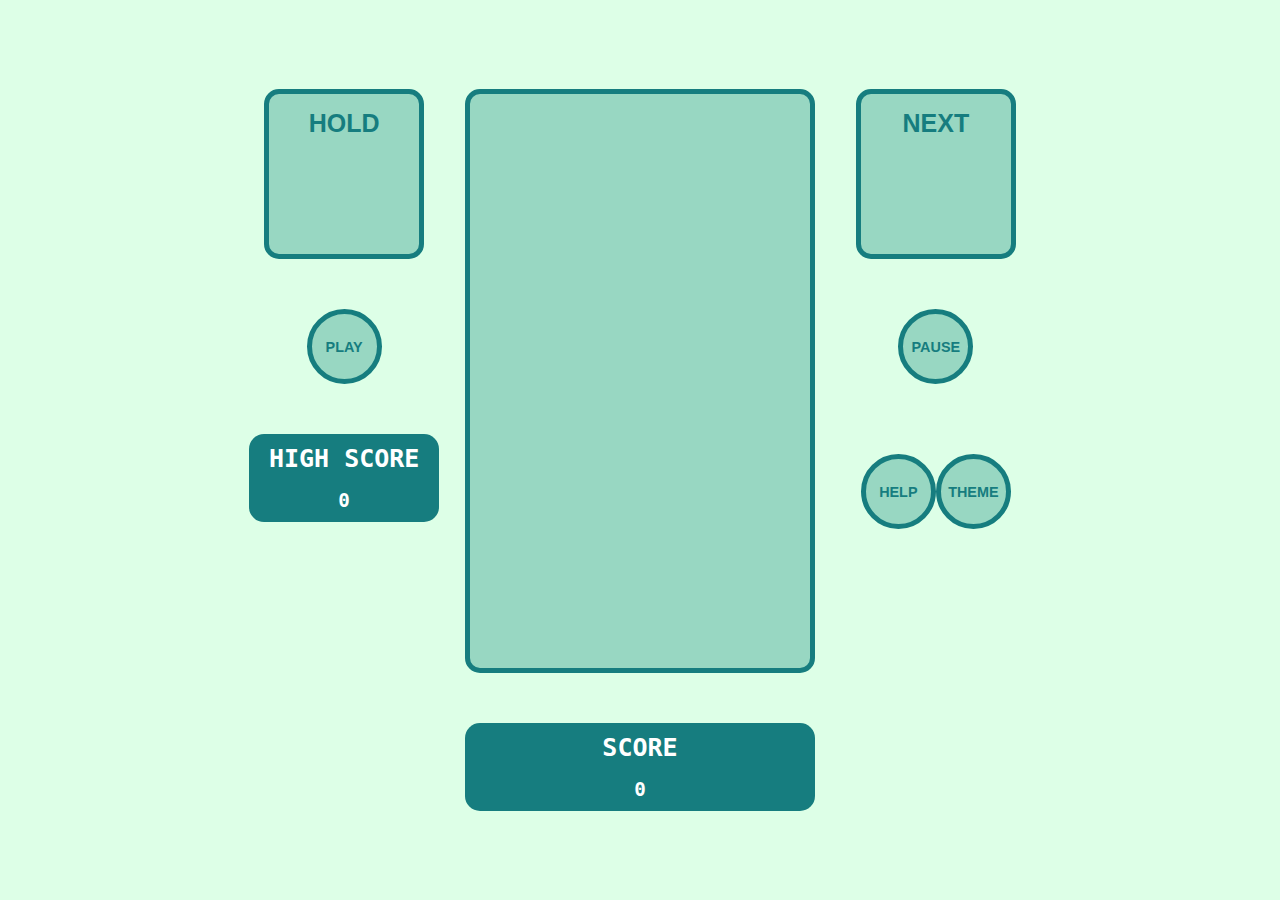
<file: index.html>
<!DOCTYPE html>
<html lang="en">
  <head>
    <meta charset="UTF-8" />
    <title>Tetris</title>
    <link rel="stylesheet" href="stil.css" />
    <link rel="stylesheet" href="teme.css" />
    <link rel="icon" href="favicon.png"/>
  </head>
  <body>
    <div id="helpModal" class="modal">
      <div class="modal-content">
        <span class="close" id="closeModal" onclick="closeHelpModal()">&times;</span>
        <iframe
          src="help.html"
          width="100%"
          height="500px"
          style="border: none"
        ></iframe>
      </div>
    </div>
    <div id="themeModal" class="modal">
  <div class="modal-content">
    <span class="close" onclick="closeThemeModal()">&times;</span>
    <iframe src="odabir-teme.html" width="100%" height="300px" style="border: none;"></iframe>
  </div>
</div>

    <div id="wrapper">
      <div class="container">
        <!-- LEFT PANEL -->
        <div class="panel">
          <div class="label-box">
            <span>HOLD</span>
            <canvas id="savedBlockCanvas"></canvas>
          </div>
          <div id="gameOverScreen">
            <button class="button1" id="restartButton">PLAY</button>
          </div>
          <div class="score-box" id="highScore-box">
            <span>HIGH SCORE</span>
            <div id="highScore">0</div>
          </div>
        </div>

        <!-- GAME BOARD -->
        <div class="panel">
          <div class="pause-div">
            <canvas class="game-board" id="tetris"></canvas>
            <span id="paused">GAME PAUSED</span>
          </div>
          <div class="score-box">
            <span>SCORE</span>
            <div id="liveScore">0</div>
          </div>
          <div id="message"></div>
        </div>

        <!-- RIGHT PANEL -->
        <div class="panel">
          <div class="label-box">
            <span>NEXT</span>
            <canvas id="nextBlockCanvas"></canvas>
          </div>
          <button class="button1" id="pause" onclick="togglePause()">PAUSE</button>
          <div id="bar">
            <button class="button1" id="help" onclick="togglePause()" href="help.html">HELP</button>
            <button class="button1" onclick="openThemeModal()">THEME</button>
          </div>
        </div>
      </div>
      <script src="theme.js"></script>
      <script src="main.js"></script>
      
    </div>
    <script>
  function scaleContainer() {
    const container = document.querySelector('.container');
    const scaleFactor = Math.min(
      window.innerWidth / container.offsetWidth,
      window.innerHeight / container.offsetHeight
    );
    const finalScale = Math.min(scaleFactor, 1);
    container.style.transform = `scale(${finalScale})`;
  }

  window.addEventListener('resize', scaleContainer);
  window.addEventListener('load', scaleContainer);
</script>
  </body>
</html>
</file>
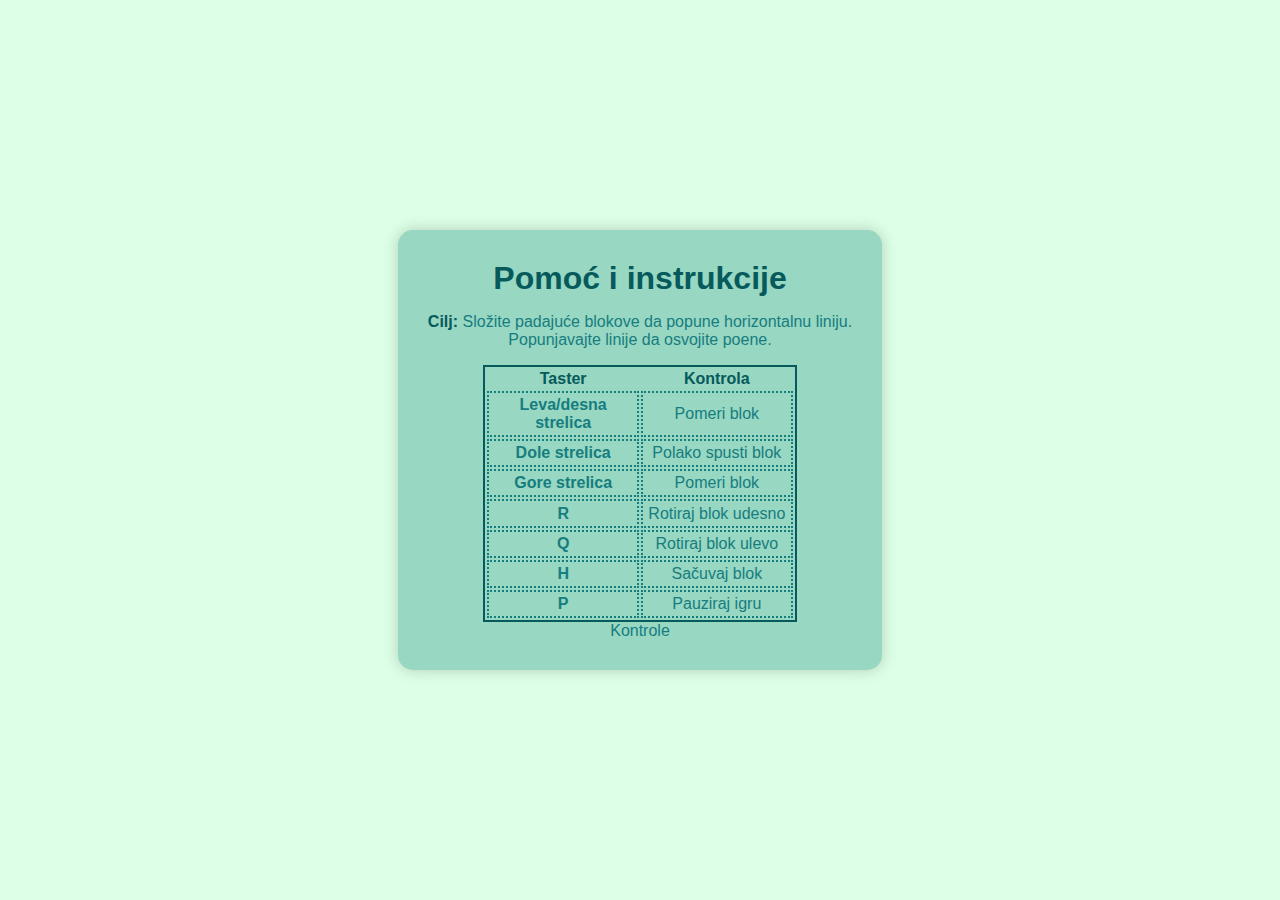
<file: help.html>
<!DOCTYPE html>
<html lang="sr">
<head>
  <meta charset="UTF-8">
  <title>Pomoć - Tetris</title>
  <link rel="stylesheet" href="stil-help.css">
  <link rel="stylesheet" href="teme.css">
</head>
<body>

  <div class="help-container">
    
    <h1>Pomoć i instrukcije</h1>
    <p><strong>Cilj:</strong> Složite padajuće blokove da popune horizontalnu liniju. <br>Popunjavajte linije da osvojite poene.</p>
    <table>
      <caption>Kontrole</caption>
      <tr>
        <th><strong>Taster</strong></th>
        <th><strong>Kontrola</strong></th>
      </tr>
      <tr>
        <td><b>Leva/desna strelica</b></td>
        <td>Pomeri blok</td>
      </tr>
      <tr>
        <td><b>Dole strelica</b></td>
        <td>Polako spusti blok</td>
      </tr>
      <tr>
        <td><b>Gore strelica</b></td>
        <td>Pomeri blok</td>
      </tr>
      <tr>
        <td><b>R</b></td>
        <td>Rotiraj blok udesno</td>
      </tr>
      <tr>
        <td><b>Q</b></td>
        <td>Rotiraj blok ulevo</td>
      </tr>
      <tr>
        <td><b>H</b></td>
        <td>Sačuvaj blok</td>
      </tr>
      <tr>
        <td><b>P</b></td>
        <td>Pauziraj igru</td>
      </tr>
      
    </table>
  </div>
  <script src="theme.js"></script>
  <script >
    window.addEventListener("message", (event) => {
  if (event.data.theme) {
    applyTheme(event.data.theme);
  }
});
  </script>
</body>
</html>
</file>
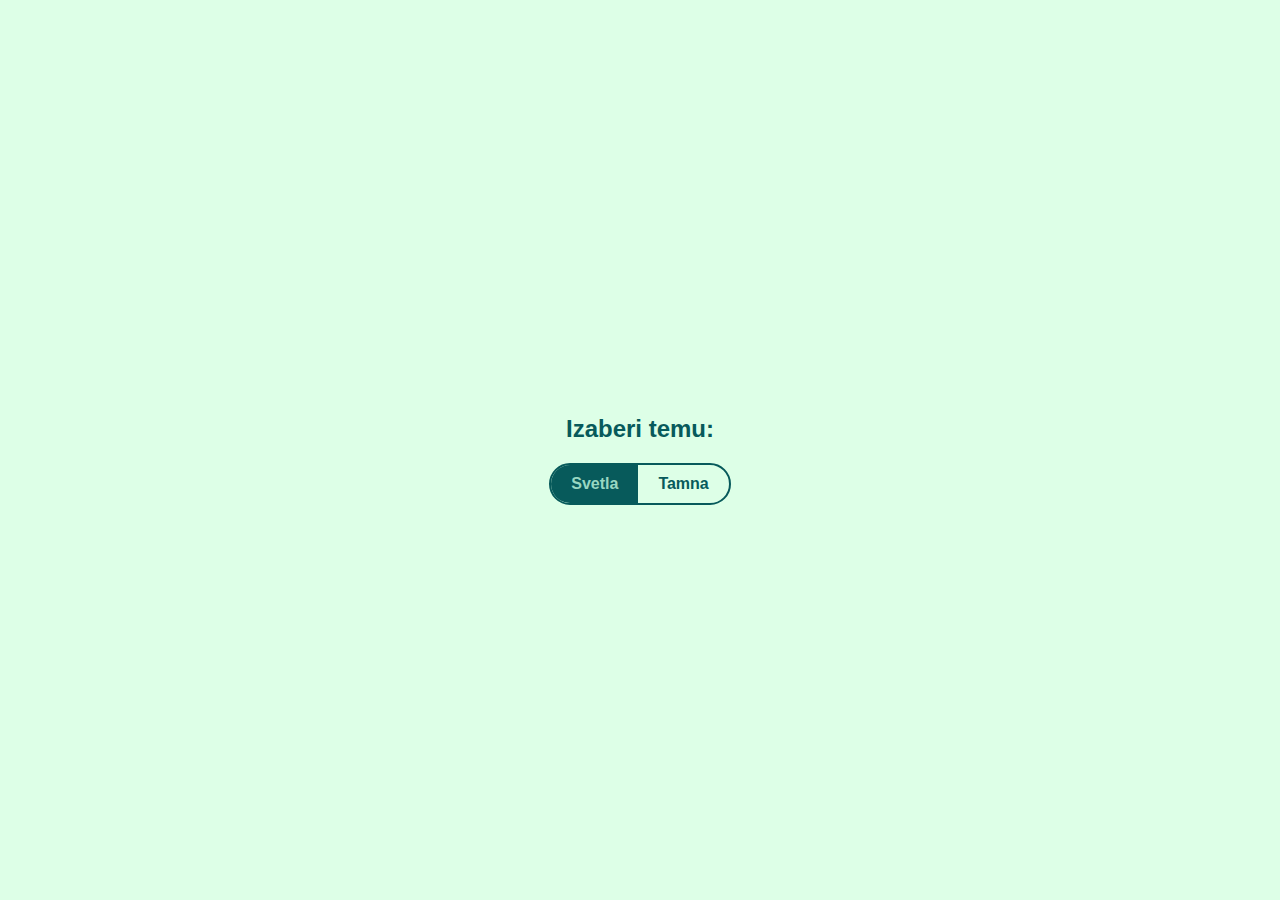
<file: odabir-teme.html>
<!DOCTYPE html>
<html lang="en">
<head>
  <meta charset="UTF-8" />
  <title>Izbor Teme</title>
  <link rel="stylesheet" href="teme.css">
  <link rel="stylesheet" href="stil-odabir-teme.css">
</head>
<body>
  <h2>Izaberi temu:</h2>
  <form id="themeForm">
  <div class="theme-toggle">
    <input type="radio" id="lightTheme" name="theme" value="light" checked />
    <label for="lightTheme">Svetla</label>

    <input type="radio" id="darkTheme" name="theme" value="dark" />
    <label for="darkTheme">Tamna</label>
  </div>
</form>
  <script src="theme.js"></script>
  <script>
    document.querySelectorAll('input[name="theme"]').forEach((radio) => {
      radio.addEventListener('change', (e) => {
        const tema = { theme: e.target.value }
        window.parent.postMessage(tema, '*');
         applyTheme(themes[tema.theme]);
      });
    });
  </script>
</body>
</html>
</file>
<file: stil.css>
body {
  font-family: Tahoma, sans-serif;
  margin: 0;
  padding: 0;
  background-color: var(--bg);
  display: flex;
  justify-content: center;
  align-items: center;
  min-height: 100vh;
  overflow: hidden;
}

.modal {
  display: none;
  position: fixed;
  z-index: 1000;
  left: 0; top: 0;
  width: 100%; height: 100%;
  background-color: rgba(0, 0, 0, 0.5);
  justify-content: center;
  align-items: center;
}

.modal-content {
  background-color: var(--text);
  padding: 20px;
  border-radius: 15px;
  max-width: 800px;
  max-height: 90%;
  overflow-y: auto;
  position: relative;
}

.modal .close {
  position: absolute;
  top: 10px; right: 20px;
  font-size: 30px;
  cursor: pointer;
  color: var(--border);
}

#closeModal:hover {
    transform: scale(1.1);
    color: var(--text);
  }

#wrapper {
  width: 100vw;
  height: 100vh;
  display: flex;
  justify-content: center;
  align-items: center;
  overflow: hidden;
}

.container {
  display: grid;
  grid-template-columns: 1fr auto 1fr;
  gap: 2vw;
  transform-origin: center;
  transition: transform 0.2s ease;
}

.panel {
  display: flex;
  flex-direction: column;
  align-items: center;
  gap: 50px;
}

.label-box {
  width: 150px;
  height: 150px;
  background-color: var(--panel);
  border: 5px solid var(--border);
  border-radius: 15px;
  text-align: center;
  padding-top: 10px;
}

.label-box span {
  display: block;
  margin-top: 5px;
  font-size: 25px;
  color: var(--border);
  font-weight: bold;
}

#nextBlockCanvas, #savedBlockCanvas {
  width: 100px;
  height: 100px;
  aspect-ratio: 1;
  background-color: var(--panel);
}

#gameOverScreen { 
  text-align: center;
}

.game-board {
  display: flex;
  justify-content: center;
  align-items: center;
  border: 5px solid var(--border);
  background-color: var(--panel);
  padding: 10px;
  border-radius: 15px;
  max-width: 100%;
  max-height: 80vh;
  box-sizing: border-box;
}

#tetris {
  width: 100%;
  height: auto;
  aspect-ratio: 3/5;
  max-height: 80vh;
  max-width: 100%;
  display: block;
}

.pause-div{
  position: relative;
}

#pause-message{
  background-size: calc(100% / 12) calc(100% / 20);
  width: 100%;
  max-width: 300px;
  height: auto;
  aspect-ratio: 3 / 5;
  position: absolute;
  visibility: hidden;
}

#paused {
  position: absolute;
  top: 50%;
  left: 50%;
  text-align: center;
  transform: translate(-50%, -50%);
  visibility: hidden;
  font-size: 2rem;
  font-weight: bold;
  color: var(--text);
  pointer-events: none;
}

.button1 {
  width: 75px;
  height: 75px;
  color: var(--border);
  background-color: var(--panel);
  border: 5px solid var(--border);
  border-radius: 50%;
  display: flex;
  align-items: center;
  justify-content: center;
  font-weight: bolder;
  font-size: 90%;
  cursor: pointer;
  transition: transform 0.2s ease, color 0.2s ease;
}

.score-box {
  padding: 10px 20px;
  width: 100%;
  background-color: var(--border);
  color: var(--score-text);
  font-weight: bold;
  font-family: monospace;
  border-radius: 15px;
  text-align: center;
  display: block;
  box-sizing: border-box;
}

.score-box span {
  display: block;
  font-size: 25px;
}

#liveScore, #highScore {
  margin-top: 1rem;
  font-size: 1.2rem;
}

#bar {
  display: flex;
  justify-content: center;
  align-items: center;   
  padding: 20px 0;
  width: 100%;
}

#help {
  color: var(--border);
  font-weight: bold;
}

.button1:hover,#help:hover {
  transform: scale(1.1);
  color: var(--text);
}

#message{
  position: absolute;
  top: 15px;
  left: 50%;
  transform: translateX(-50%);
  color: gold;
  font-size: 24px;
  font-family: sans-serif;
  text-align: center;
  display: none;
}
</file>
<file: teme.css>
:root {
  --bg: #DDFFE7;
  --panel: #98D7C2;
  --border: #167D7F;
  --text: #075a5b;
  --score-bg: var(--border);
  --score-text: white;
}
</file>
<file: stil-help.css>
body {
    background-color: var(--bg);
    margin: 0;
    padding: 0;
    font-family: Tahoma, sans-serif;
    display: flex;
    justify-content: center;
    align-items: center;
    min-height: 100vh;
    color: var(--border);
  }

strong{
    color: var(--text);
}
.help-container {
  display: flex;
  flex-direction: column;
  text-align: center;
  max-width: 800px;
  background-color: var(--panel);
  padding: 30px;
  border-radius: 15px;
  box-shadow: 0 0 15px rgba(0, 0, 0, 0.2);
  align-items: center;
}
table{
  border: var(--text) 2px solid;
  caption-side: bottom;
}
td{
  padding: 1%;
  border: var(--border) 2px dotted;
  width: 50%;
}
h1 {
  margin: auto;
  color: var(--text);
}
</file>
<file: stil-odabir-teme.css>
body {
  font-family: Tahoma, sans-serif;
  background-color: var(--bg);
  color: var(--text);
  margin: 0;
  height: 100vh;
  display: flex;
  flex-direction: column;
  justify-content: center; /* vertical centering */
  align-items: center;     /* horizontal centering */
}



.theme-toggle {
  display: inline-flex;
  border: 2px solid var(--text);
  border-radius: 30px;
  overflow: hidden;
  width: fit-content;
}

.theme-toggle input[type="radio"] {
  display: none;
}

.theme-toggle label {
  padding: 10px 20px;
  cursor: pointer;
  background-color: transparent;
  color: var(--text);
  transition: background-color 0.3s, color 0.3s;
  font-weight: bold;
  user-select: none;
}

.theme-toggle input[type="radio"]:checked + label {
  background-color: var(--text);
  color: var(--panel);
}
</file>
